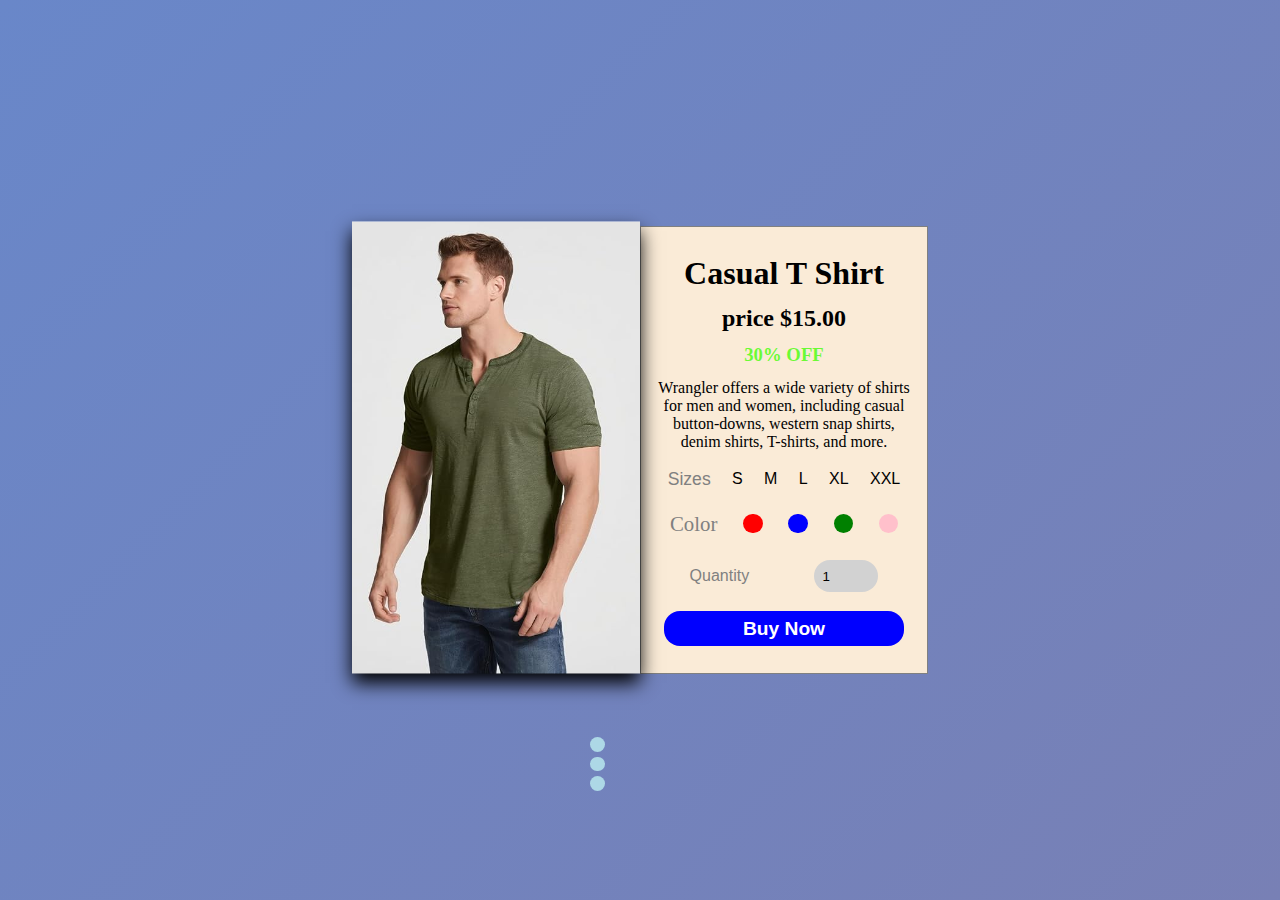
<file: E commerce product page/index.html>
<!DOCTYPE html>
<html lang="en">
<head>
    <meta charset="UTF-8">
    <meta name="viewport" content="width=device-width, initial-scale=1.0">
    <title>Document</title>
    <link rel="stylesheet" href="style.css">
</head>
<body>
    <div class="container">
        <div class="box">
            <div class="slide1">
                <img class="shirt-images" src="./Front Side.jpg">
                <div class="btns">
                    <button class="front"></button>
                    <button class="back"></button>
                    <button class="left"></button>
                </div>
            </div>
            <div class="slide2">
                <h1>Casual T Shirt</h1>
                <h2> price $15.00</h2>
                <h3>30% OFF</h3>
                <p>Wrangler offers a wide variety of shirts for men and women, including casual button-downs, western snap shirts, denim shirts, T-shirts, and more.</p>
                <div class="sizes">
                    <p>Sizes</p>
                    <span>S</span>
                    <span>M</span>
                    <span>L</span>
                    <span>XL</span>
                    <span>XXL</span>
                </div>
                <div class="color-all">
                    <p>Color</p>
                    <button class="red"></button>
                    <button class="blue"></button>
                    <button class="green"></button>
                    <button class="pink"></button>
                </div>
                <div class="quantity">
                    <p>Quantity</p>
                    <input type="number" value="1" min="1" max="10">
                </div>
                <div class="buy-btn">
                    <button class="buy">Buy Now</button>
                </div>
            </div>
        </div>
    </div>
    <script src="./app.js"></script>
</body>
</html>
</file>
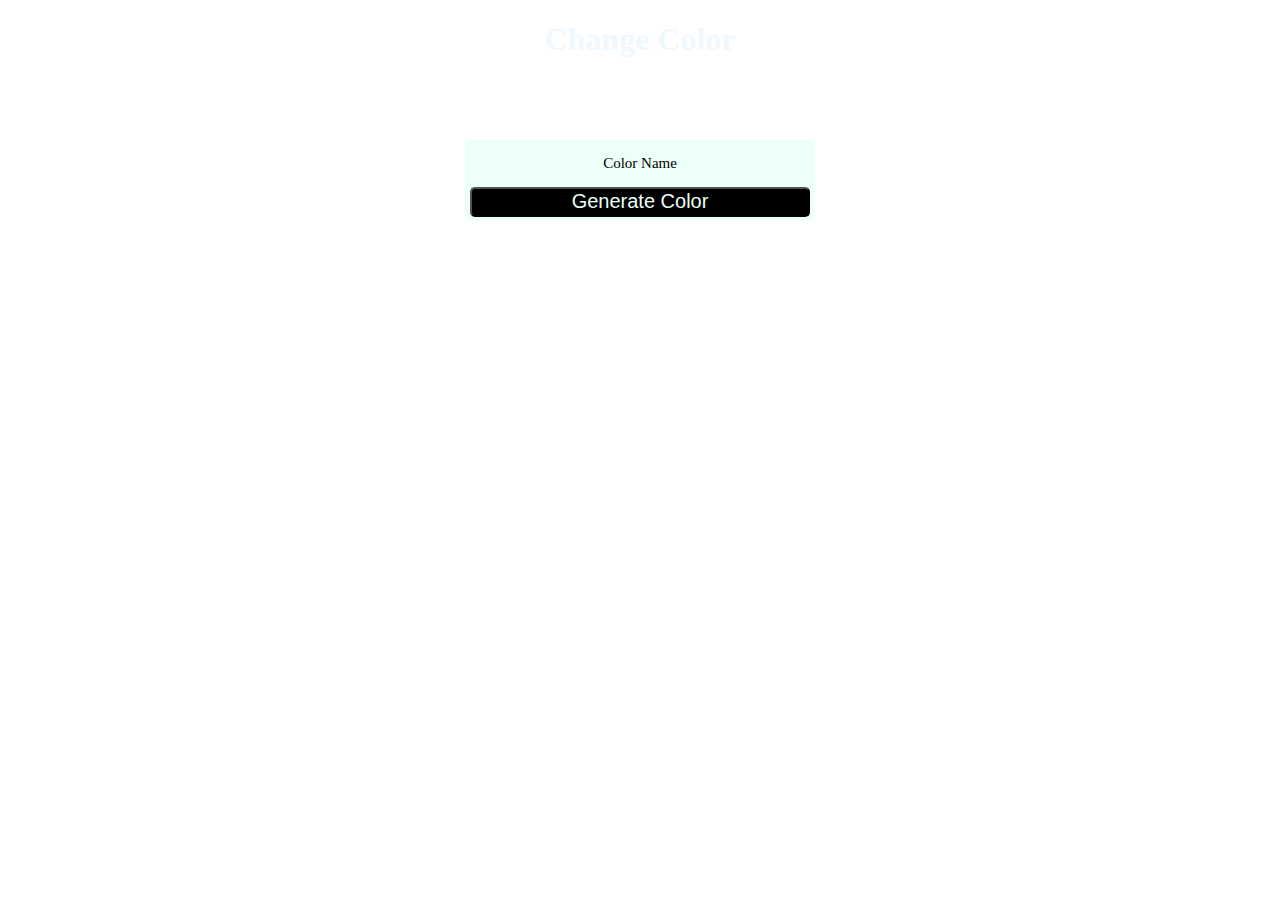
<file: Random Color Generator Changer/index.html>
<!DOCTYPE html>
<html lang="en">
<head>
    <meta charset="UTF-8">
    <meta name="viewport" content="width=device-width, initial-scale=1.0">
    <title>Color Changer</title>
    <link rel="stylesheet" href="style.css">
</head>
<body>
    <h1>Change Color</h1>
    <div class="container">
        <div id="box">
            <p id="display">Color Name</p>
            <button id="btn">Generate Color</button>
        </div>
    </div>
    <script src="app.js"></script>
</body>
</html>
</file>
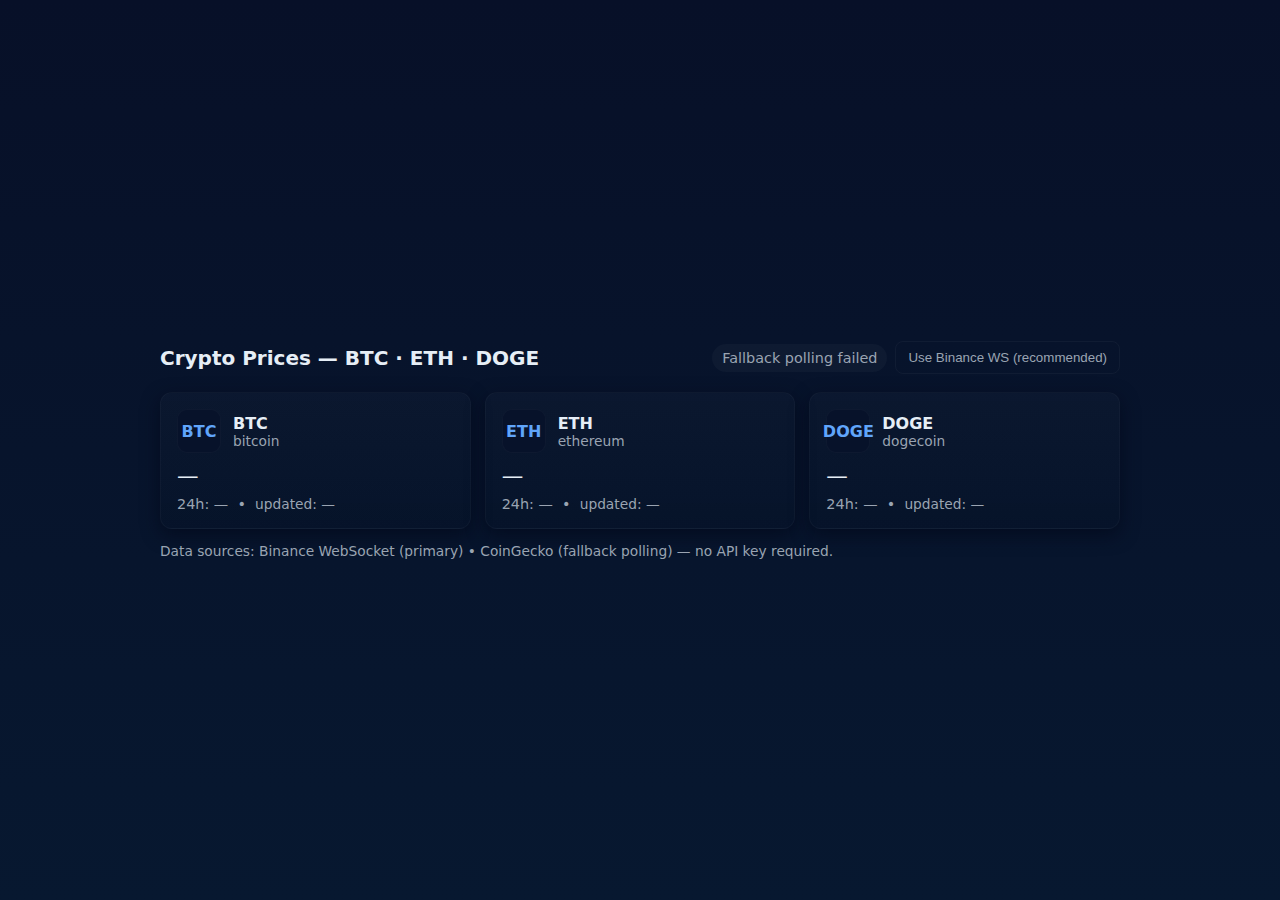
<file: Crypto Currency Website/chatgpt.html>
<!doctype html>
<html lang="en">
<head>
  <meta charset="utf-8" />
  <meta name="viewport" content="width=device-width,initial-scale=1" />
  <title>Real-time Crypto Prices — BTC / ETH / DOGE</title>
  <style>
    :root{
      --bg:#0f1724; --card:#0b1220; --muted:#9aa4b2; --accent:#60a5fa;
      --glass: rgba(255,255,255,0.03);
      font-family: Inter, ui-sans-serif, system-ui, -apple-system, "Segoe UI", Roboto, "Helvetica Neue", Arial;
    }
    *{box-sizing:border-box}
    body{
      margin:0;
      min-height:100vh;
      display:flex;
      align-items:center;
      justify-content:center;
      background: linear-gradient(180deg,#071028 0%, #071830 100%);
      color:#e6eef6;
      padding:24px;
    }
    .app{
      width:100%;
      max-width:960px;
    }
    header{display:flex;align-items:center;justify-content:space-between;margin-bottom:18px}
    h1{font-size:1.25rem;margin:0}
    .controls{display:flex;gap:8px;align-items:center}
    .chip{
      background:var(--glass);
      padding:6px 10px;border-radius:999px;font-size:0.9rem;color:var(--muted);
      display:inline-flex;gap:8px;align-items:center;
    }
    .grid{
      display:grid;
      grid-template-columns:repeat(auto-fit,minmax(220px,1fr));
      gap:14px;
    }
    .card{
      background:linear-gradient(180deg, rgba(255,255,255,0.02), rgba(0,0,0,0.05));
      border:1px solid rgba(255,255,255,0.03);
      border-radius:12px;padding:16px;
      box-shadow: 0 6px 18px rgba(2,6,23,0.6);
      min-height:110px;
    }
    .symbol{display:flex;align-items:center;gap:12px}
    .icon{
      width:44px;height:44px;border-radius:10px;background:#07122a;display:inline-flex;
      align-items:center;justify-content:center;font-weight:700;font-size:1rem;color:var(--accent);
      border:1px solid rgba(255,255,255,0.03)
    }
    .price{font-size:1.35rem;margin-top:10px;letter-spacing:0.2px}
    .meta{margin-top:8px;color:var(--muted);font-size:0.9rem}
    .muted{color:var(--muted)}
    .status{padding:6px 10px;border-radius:8px;background:rgba(255,255,255,0.02);font-size:0.9rem}
    .btn{
      background:transparent;border:1px solid rgba(255,255,255,0.04);color:var(--muted);padding:8px 12px;border-radius:8px;cursor:pointer;
    }
    .small{font-size:0.86rem}
    footer{margin-top:14px;color:var(--muted);font-size:0.85rem}
    @media (max-width:560px){ .symbol .icon{width:40px;height:40px} .price{font-size:1.1rem} }
  </style>
</head>
<body>
  <div class="app" role="main">
    <header>
      <h1>Crypto Prices — BTC · ETH · DOGE</h1>
      <div class="controls">
        <div class="chip" id="connStatus">Connecting…</div>
        <button class="btn" id="toggleMode">Use fallback polling</button>
      </div>
    </header>

    <section class="grid" aria-live="polite" id="cards">
      <!-- Cards inserted by JS -->
    </section>

    <footer>
      <div class="muted small">Data sources: Binance WebSocket (primary) • CoinGecko (fallback polling) — no API key required.</div>
    </footer>
  </div>

  <script>
    // --- Configuration ---
    const symbols = [
      {id:'bitcoin', label:'BTC', wsSymbol:'btcusdt', cgId:'bitcoin'},
      {id:'ethereum', label:'ETH', wsSymbol:'ethusdt', cgId:'ethereum'},
      {id:'dogecoin', label:'DOGE', wsSymbol:'dogeusdt', cgId:'dogecoin'}
    ];
    const BINANCE_WS_BASE = 'wss://stream.binance.com:9443/ws/';
    const COINGECKO_PRICE_API = 'https://api.coingecko.com/api/v3/simple/price';
    const POLL_INTERVAL_MS = 8_000; // fallback polling interval

    // --- DOM helpers ---
    const cardsContainer = document.getElementById('cards');
    const connStatus = document.getElementById('connStatus');
    const toggleBtn = document.getElementById('toggleMode');
    let useFallback = false;

    // Create UI cards
    const state = {}; // store current prices, etc.
    symbols.forEach(s => {
      state[s.label] = {price:null, time:null, change24h:null};
      const card = document.createElement('div');
      card.className = 'card';
      card.id = 'card-' + s.label;
      card.innerHTML = `
        <div class="symbol">
          <div class="icon">${s.label}</div>
          <div>
            <div style="font-weight:700">${s.label}</div>
            <div class="muted small">${s.id}</div>
          </div>
        </div>
        <div class="price" id="price-${s.label}">—</div>
        <div class="meta">
          <span id="change-${s.label}" class="muted">24h: —</span>
          &nbsp;•&nbsp;
          <span id="time-${s.label}" class="muted small">updated: —</span>
        </div>
      `;
      cardsContainer.appendChild(card);
    });

    // Format function
    function fmtPrice(p, label){
      if (label === 'DOGE') return Number(p).toFixed(4);
      if (p >= 1000) return Number(p).toLocaleString(undefined, {maximumFractionDigits:2});
      return Number(p).toFixed(2);
    }
    function fmtTime(ts){ return new Date(ts).toLocaleTimeString(); }

    // Update UI
    function updateUI(label, price, time, change24h){
      const priceEl = document.getElementById('price-' + label);
      const timeEl = document.getElementById('time-' + label);
      const changeEl = document.getElementById('change-' + label);
      if (price !== undefined && price !== null){
        priceEl.textContent = '$' + fmtPrice(price, label);
      }
      if (time) timeEl.textContent = 'updated: ' + fmtTime(time);
      if (change24h !== undefined && change24h !== null){
        const sign = change24h >= 0 ? '+' : '';
        changeEl.textContent = `24h: ${sign}${change24h.toFixed(2)}%`;
        changeEl.style.color = change24h >= 0 ? '#4ade80' : '#fb7185';
      }
    }

    // --- CoinGecko fallback poller ---
    let poller = null;
    async function pollCoinGecko(){
      try {
        const ids = symbols.map(s => s.cgId).join(',');
        const resp = await fetch(`${COINGECKO_PRICE_API}?ids=${ids}&vs_currencies=usd&include_24hr_change=true`);
        if (!resp.ok) throw new Error('CG API ' + resp.status);
        const data = await resp.json();
        const now = Date.now();
        symbols.forEach(s => {
          const price = data[s.cgId]?.usd ?? null;
          const change = data[s.cgId]?.usd_24h_change ?? null;
          if (price !== null) {
            state[s.label].price = price;
            state[s.label].time = now;
            state[s.label].change24h = change;
            updateUI(s.label, price, now, change);
          }
        });
        connStatus.textContent = 'Fallback: CoinGecko polling';
      } catch (err) {
        console.warn('CoinGecko poll error', err);
        connStatus.textContent = 'Fallback polling failed';
      }
    }

    // --- Binance WebSockets (primary) ---
    const sockets = {};
    let reconnectAttempts = 0;
    function startSockets(){
      reconnectAttempts = 0;
      connStatus.textContent = 'Connecting (Binance WS)…';
      symbols.forEach(s => openSocketFor(s));
    }

    function openSocketFor(s){
      const wsUrl = BINANCE_WS_BASE + s.wsSymbol + '@trade';
      try {
        const ws = new WebSocket(wsUrl);
        sockets[s.label] = ws;

        ws.addEventListener('open', () => {
          reconnectAttempts = 0;
          connStatus.textContent = 'Connected (Binance WS)';
          toggleBtn.textContent = 'Force fallback polling';
        });

        ws.addEventListener('message', msg => {
          // Binance trade message has fields including 'p' = price, 'T' event time
          try {
            const data = JSON.parse(msg.data);
            const price = parseFloat(data.p);
            const ts = data.T || Date.now();
            // update state and UI
            state[s.label].price = price;
            state[s.label].time = ts;
            updateUI(s.label, price, ts, state[s.label].change24h); // change24h may be null
          } catch(e){
            console.warn('WS parse error for', s.label, e);
          }
        });

        ws.addEventListener('close', (ev) => {
          console.warn('WS closed', s.label, ev);
          connStatus.textContent = 'WS connection closed — switching to fallback soon';
          // try reconnect after delay
          attemptReconnect(s);
        });

        ws.addEventListener('error', (err) => {
          console.error('WS error', s.label, err);
          connStatus.textContent = 'WS error — using fallback';
          try { ws.close(); } catch(e){}
          attemptReconnect(s);
        });
      } catch(err){
        console.error('openSocketFor error', err);
        connStatus.textContent = 'WS failed to start';
        attemptReconnect(s);
      }
    }

    function attemptReconnect(s){
      reconnectAttempts++;
      const delay = Math.min(30_000, 1000 * Math.pow(2, Math.min(6, reconnectAttempts))); // exp backoff
      setTimeout(() => {
        // If user switched to fallback, don't reconnect
        if (useFallback) return;
        openSocketFor(s);
      }, delay);
      // also start fallback poller if not already
      enableFallback();
    }

    // --- Fallback control ---
    function enableFallback(){
      if (!poller){
        pollCoinGecko(); // immediate
        poller = setInterval(pollCoinGecko, POLL_INTERVAL_MS);
      }
      useFallback = true;
      toggleBtn.textContent = 'Use Binance WS (recommended)';
      connStatus.textContent = 'Using fallback polling (CoinGecko)';
      // close websockets if open
      Object.values(sockets).forEach(ws => {
        try{ ws.close(); } catch(e){}
      });
    }
    function disableFallback(){
      if (poller){ clearInterval(poller); poller = null; }
      useFallback = false;
      toggleBtn.textContent = 'Force fallback polling';
      connStatus.textContent = 'Starting Binance WS…';
      startSockets();
    }

    // Toggle button
    toggleBtn.addEventListener('click', () => {
      if (useFallback) disableFallback();
      else enableFallback();
    });

    // initial fetch to populate 24h change (and price until WS arrives)
    (async function initialFill(){
      try {
        // get 24h changes + initial prices from CoinGecko
        await pollCoinGecko();
        // then start WS
        if (!useFallback) startSockets();
      } catch(e){
        console.warn('initialFill error', e);
        enableFallback();
      }
    })();

    // small heartbeat to detect if all WS are closed / not receiving updates for a while
    setInterval(() => {
      if (useFallback) return;
      // if every symbol has null price for >10s, switch to fallback
      const now = Date.now();
      let noRecent = 0;
      symbols.forEach(s => {
        const st = state[s.label].time || 0;
        if ((now - st) > 15_000) noRecent++;
      });
      if (noRecent === symbols.length) {
        console.warn('No recent WS updates, enabling fallback.');
        enableFallback();
      }
    }, 7_000);

    // Expose for debugging (optional)
    window.__cryptoApp = {state, enableFallback, disableFallback};

  </script>
</body>
</html>
</file>
<file: E commerce product page/style.css>
*{
    padding: 0;
    margin: 0;
    box-sizing: border-box;
}

.container{
    min-height: 100vh;
    width: 100%;
    background: linear-gradient(
        135deg,
        #6987C9,
        #7880B5
    );
    display: flex;
    justify-content: center;
    align-items: center;
}

.box{
    height: 28rem;
    width: 36rem;
    /* background-color: white; */
    /* border: 2px solid black; */
    display: flex;
}

.slide1{
    height: 101%;
    width: 50%;
    /* border: 1px solid red; */
    display: flex;
    justify-content: space-evenly;
    align-items: center;
}
.slide1 img{
    height: 100%;
    width: 100%;
    object-fit: cover;
    position: relative;
    transform: translateY(-1%);
    box-shadow: 0 10px 18px;
    transition: 1s;

}
.shirt-images:hover{
    transform: translateY(-2%);
}
.btns{
    height: 4rem;
    width: 1.1rem;
    /* border: 2px solid black; */
    flex-direction: column;
    display: flex;
    justify-content: space-evenly;
    position: absolute;
    bottom: 6.5rem;
    right: 42rem;
    z-index: 10;
}
.btns button{
    height: 0.9rem;
    width: 0.9rem;
    border-radius: 1rem;
    border: none;
    background-color: lightblue;
}
.btns button:hover{
    cursor: pointer;
    background-color: rgb(79, 211, 255);
}

.btns button:focus{
    background-color: rgb(53, 53, 255);
}
.slide2{
    height: 100%;
    width: 50%;
    background-color: antiquewhite;
    border: 1.5px solid grey;
    padding: 1rem;
    flex-direction: column;
    display: flex;
    justify-content: space-evenly;
    text-align: center;
}
.slide2 h3{
    color: rgba(60, 255, 0, 0.769);
}

.sizes{
    height: 2rem;
    /* border: 1px solid black; */
    font-family:Verdana, Geneva, Tahoma, sans-serif ;
    display: flex;
    justify-content: space-around;
    align-items: center;
}
.sizes p{
    font-size: 1.1rem;
    color: grey;
}
.sizes span:hover{
    cursor: pointer;
    color: blue;
}
.color-all{
    height: 2rem;
    /* border: 1px solid red; */
    display: flex;
    justify-content: space-around;
    align-items: center;
}
.color-all p{
    font-size: 1.3rem;
    color: grey;
}

.color-all button{
    height: 1.2rem;
    width: 1.2rem;
    border-radius: 50%;
    border: none;
}

.color-all button:hover{
    cursor: pointer;
    border: 2px solid grey;
}

.red{
    background-color: red;
}
.green{
    background-color: green;
}
.pink{
    background-color: pink;
}
.blue{
    background-color: blue;
}

.quantity{
    height: 3rem;
    /* border: 1px solid black; */
    display: flex;
    justify-content: space-around;
    align-items: center;
}
.quantity p{
    font-family: Verdana, Geneva, Tahoma, sans-serif;
    font-size: 1rem;
    color: grey;
}
.quantity input{
    height: 2rem;
    width: 4rem;
    padding: 0.5rem;
    border-radius: 1rem;
    border: none;
    background-color: rgb(210, 210, 210);
}

.buy-btn{
    height: 2rem;
    display: flex;
    justify-content: center;
    align-items: center;
}

.buy{
    height: 2.2rem;
    width: 15rem;
    font-size: 1.2rem;
    font-weight: 600;
    border: none;
    border-radius: 1rem;
    background-color: blue;
    color: white;
}
.buy:hover{
    cursor: pointer;
    background-color: rgb(0, 0, 203);
    transform: translateY(-8%);
    transition: 1s;
    box-shadow: 0 5px 8px grey;
}
</file>
<file: Random Color Generator Changer/style.css>
body{
    background-color: #fff;
    text-align: center;
    transition: 1s;
}
h1{
    color: aliceblue;
}

.container{
    display: flex;
    justify-content: center;
    align-items: center;
}
#box{
    height: 80px;
    width: 350px;
    background-color: #ECFFF8;
    margin-top: 60px;
    border-radius: 5px;
}

#display{
    font-size: 15px;
}
#btn{
    background-color: black;
    color: #ECFFF8;
    height: 30px;
    width: 340px;
    border-radius: 5px;
    font-size: 20px;
}
#btn:hover{
    cursor: pointer;
}
</file>
